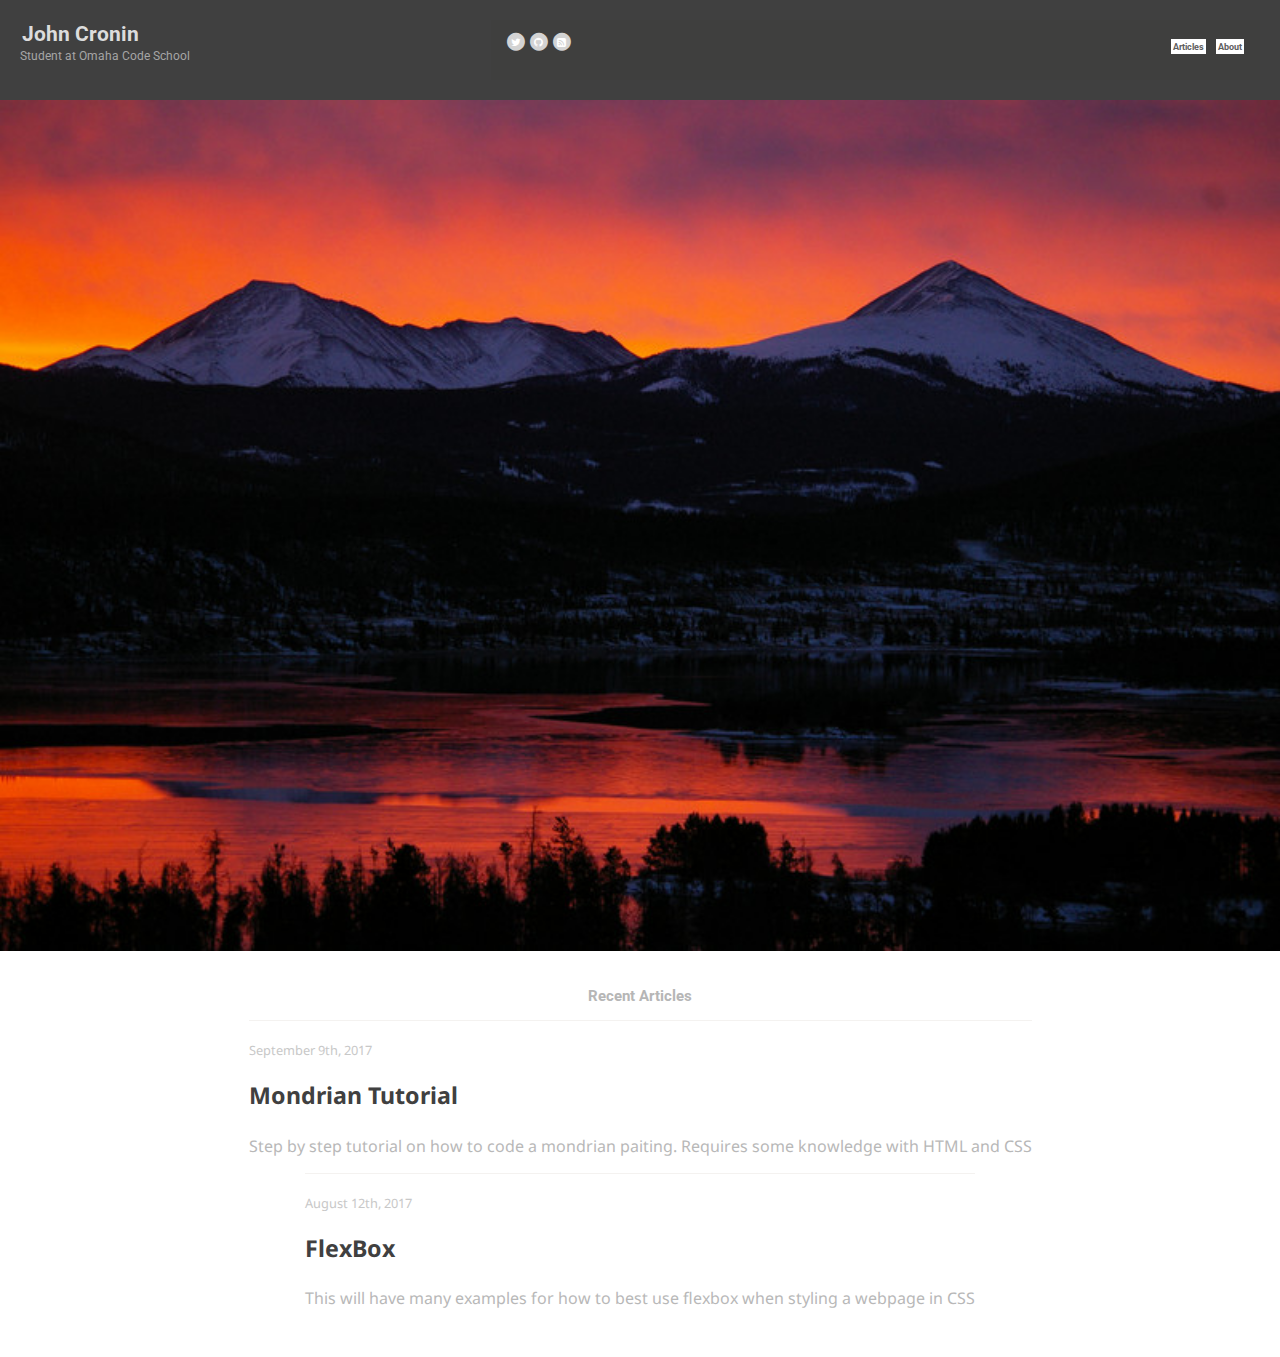
<file: index.html>
<!DOCTYPE html>
<html lang="en">
<head>
	<title>Homepage</title>
	<link rel="stylesheet" type="text/css" href="../style/styles.css">
	<link rel="stylesheet" href="../font-awesome-4.7.0/css/font-awesome.min.css">
	<link href="https://fonts.googleapis.com/css?family=Roboto" rel="stylesheet">
	<link href="https://fonts.googleapis.com/css?family=Droid+Sans" rel="stylesheet">
	<script type="text/javascript" src="../scripts/main.js"></script>
</head>
<body>
	<div class= "header">
		<div class="topHeader parentBox">
			<div class="infoJT">
				<h1 id="headerName">John Cronin</h1>
				<div id="headerInfo">Student at Omaha Code School</div>
			</div>
			<div class="linkHeader parentBox hideShowPC">
				<div class="socialMedia">
					<a class="btn btn-default btnTwitter" href="https://twitter.com/jt_cronin">
						<span class="fa-stack">
				  			<i class="fa fa-circle fa-stack-2x faTwit"></i>
				  			<i class="fa fa-twitter fa-stack-1x fa-inverse faTwit"></i>
						</span>
					</a>
					<a class="btn btn-default btnGithub" href="https://github.com/jt-cronin">
						<span class="fa-stack">
				  			<i class="fa fa-circle fa-stack-2x faGit"></i>
				  			<i class="fa fa-github fa-stack-1x  fa-inverse faGit"></i>
						</span>
					</a>
						<span class="fa-stack">
				  			<i class="fa fa-circle fa-stack-2x faRss"></i>
				  			<i class="fa fa-rss-square fa-stack-1x  fa-inverse faRss"></i>
						</span>
				</div>
				<div class="navLinks">
					<a href="articles.html" class="headerLinks">Articles</a>
					<a href="about.html" class="headerLinks">About</a>
				</div>
			</div>
			<div id="dropDown">
				<a class="btn btn-primary" href="#" aria-label="Skip to main navigation">
  					<i class="fa fa-bars fa-3x" aria-hidden="true"></i>
				</a>
			</div>
		</div>
		<div class="hideShow">
			<div class="linkHeader parentBox hideShowPC">
				<div class="socialMedia">
					<a class="btn btn-default btnTwitter" href="https://twitter.com/jt_cronin">
						<span class="fa-stack">
				  			<i class="fa fa-circle fa-stack-2x faTwit"></i>
				  			<i class="fa fa-twitter fa-stack-1x fa-inverse faTwit"></i>
						</span>
					</a>
					<a class="btn btn-default btnGithub" href="https://github.com/jt-cronin">
						<span class="fa-stack">
				  			<i class="fa fa-circle fa-stack-2x faGit"></i>
				  			<i class="fa fa-github fa-stack-1x  fa-inverse faGit"></i>
						</span>
					</a>
						<span class="fa-stack">
				  			<i class="fa fa-circle fa-stack-2x faRss"></i>
				  			<i class="fa fa-rss-square fa-stack-1x  fa-inverse faRss"></i>
						</span>
				</div>
				<div class="navLinks">
					<a href="articles.html" class="headerLinks">Articles</a>
					<a href="about.html" class="headerLinks">About</a>
				</div>
			</div>
		</div>	
		<div class="imageDiv">
				<img src="../img/mountains.jpg" alt="mountains" class="headerPic">
		</div>
	</div>
	<div class= "innerBody"> 
		<h3 class="articlesHeader">Recent Articles</h3>
		<div class="articles">
			<div class="date">September 9th, 2017</div>
			<h3 class="articleTitle"><a href="mondrianTut.html">Mondrian Tutorial</a></h3>
			<p class="articleMainContent">Step by step tutorial on how to code a mondrian paiting. Requires some knowledge with HTML and CSS</p>
		</div>
		<div class="articles secondArticle">
			<div class="date">August 12th, 2017</div>
			<h3 class="articleTitle"><a href="flexboxTut.html">FlexBox</a></h3>
			<p class="articleMainContent">This will have many examples for how to best use flexbox when styling a webpage in CSS</p>
		</div>
	</div>
</body>
</html>
</file>
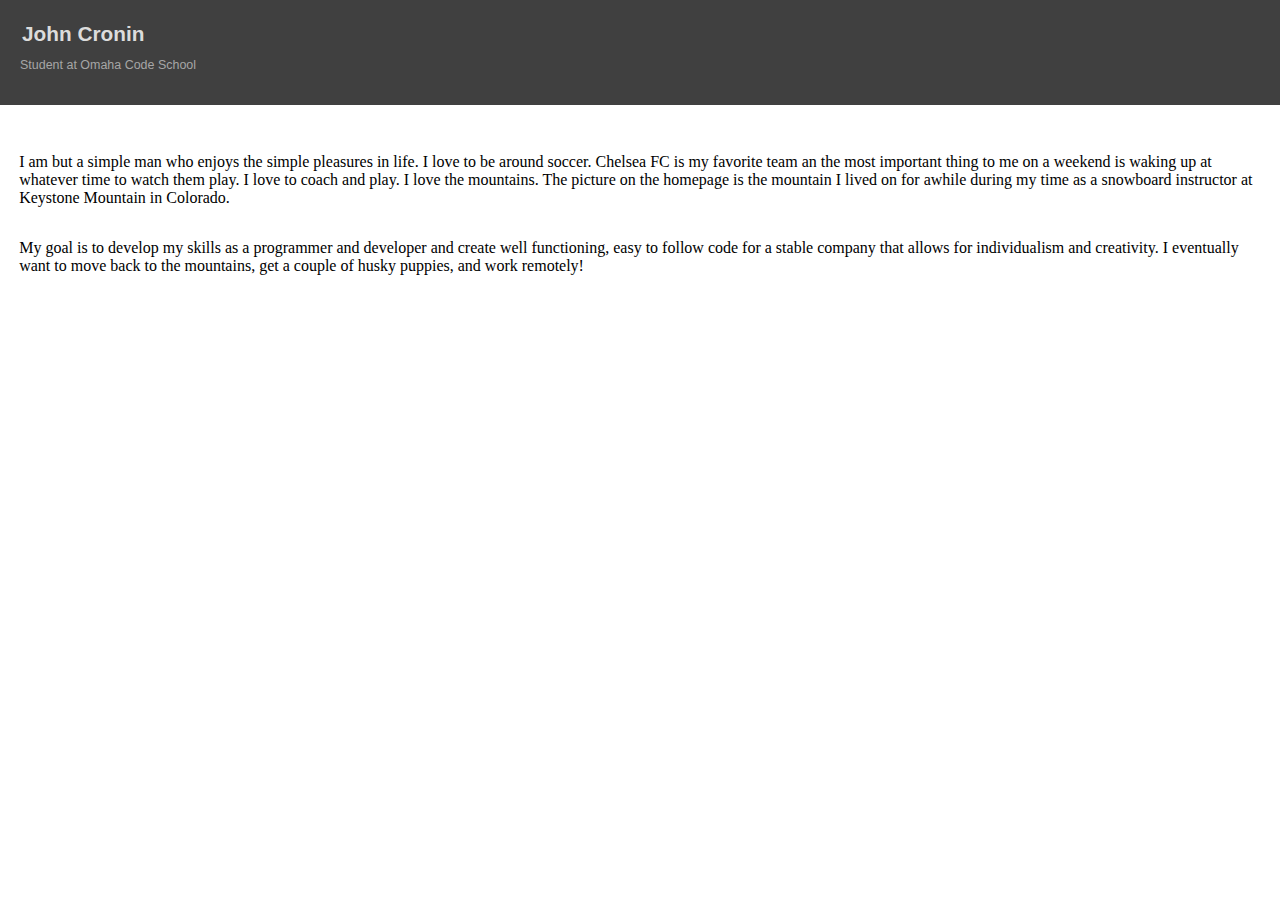
<file: about.html>
<!DOCTYPE html>
<html>
<head>
	<title>About JT Cronin</title>
	<link rel="stylesheet" type="text/css" href="style/styles.css">
</head>
<body>
	<div class= "header">
		<div class="topHeader parentBox">
			<a href="index.html"><h1 id="headerName">John Cronin</h1></a>
			<p id="headerInfo">Student at Omaha Code School</p>
		</div>
	</div>
	<div class="innerBody">
		<p>I am but a simple man who enjoys the simple pleasures in life. I love to be around soccer. Chelsea FC is my favorite team an the most important thing to me on a weekend is waking up at whatever time to watch them play. I love to coach and play. I love the mountains. The picture on the homepage is the mountain I lived on for awhile during my time as a snowboard instructor at Keystone Mountain in Colorado.</p>
		<p>My goal is to develop my skills as a programmer and developer and create well functioning, easy to follow code for a stable company that allows for individualism and creativity. I eventually want to move back to the mountains, get a couple of husky puppies, and work remotely!</p>
	</div>
</body>
</html>
</file>
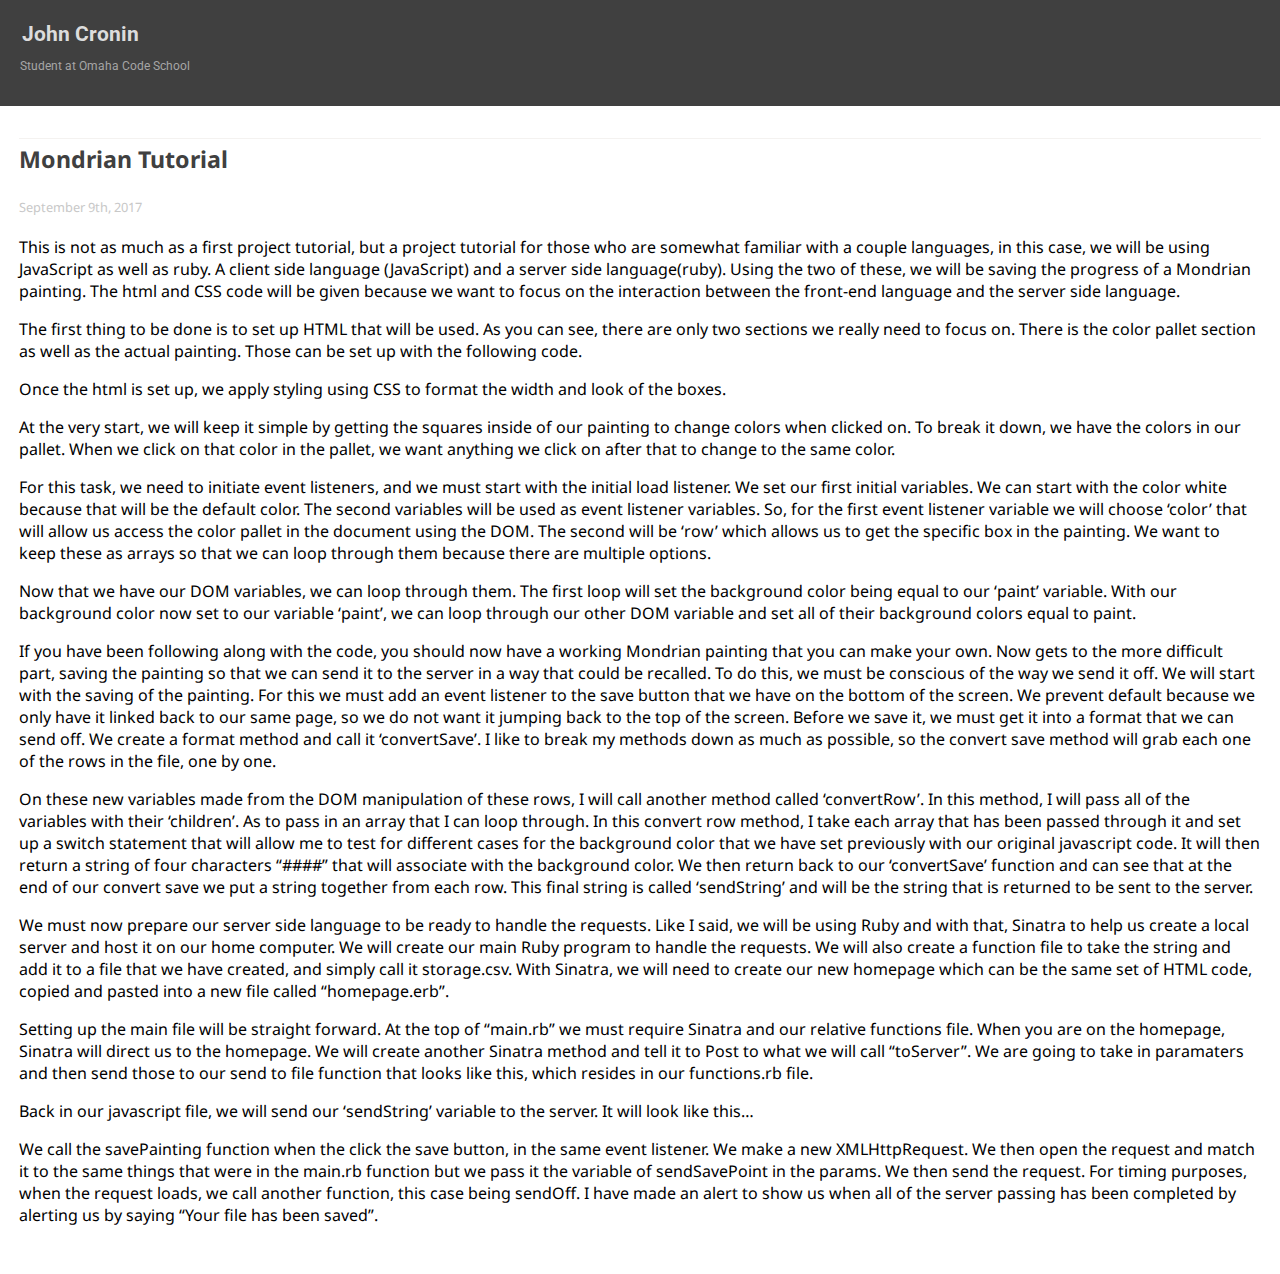
<file: firstArticle.html>
<!DOCTYPE html>
<html>
<head>
	<title>firstArticle</title>
	<link rel="stylesheet" type="text/css" href="style/styles.css">
	<link rel="stylesheet" href="font-awesome-4.7.0/css/font-awesome.min.css">
	<link href="https://fonts.googleapis.com/css?family=Roboto" rel="stylesheet">
	<link href="https://fonts.googleapis.com/css?family=Droid+Sans" rel="stylesheet">
</head>
<body>
	<div class= "header">
		<div class="topHeader parentBox">
			<a href="index.html"><h1 id="headerName">John Cronin</h1></a>
			<p id="headerInfo">Student at Omaha Code School</p>
		</div>
	</div>
	<div class= "innerBody">
		<div class="articles firstArticle">
			<h3 class="articleTitle">Mondrian Tutorial</h3>
			<p class="date">September 9th, 2017</p>
			<p class="articleContent">This is not as much as a first project tutorial, but a project tutorial for those who are somewhat familiar with a couple languages, in this case, we will be using JavaScript as well as ruby. A client side language (JavaScript) and a server side language(ruby). Using the two of these, we will be saving the progress of a Mondrian painting. The html and CSS code will be given because we want to focus on the interaction between the front-end language and the server side language. </p>
			<!-- <img src="img/MondrianTut.png" class="articlePic"> -->
			<p class='articleContent'>The first thing to be done is to set up HTML that will be used. As you can see, there are only two sections we really need to focus on. There is the color pallet section as well as the actual painting. Those can be set up with the following code. </p>
			<script src="https://gist.github.com/jt-cronin/d2ff17ffa0ba2fe947bc2ea93ccdade1.js"></script>

			<p class='articleContent'> Once the html is set up, we apply styling using CSS to format the width and look of the boxes. </p>
			<script src="https://gist.github.com/jt-cronin/30a01d6e9475aa412b42c394aead32de.js"></script>
			<p class='articleContent'> At the very start, we will keep it simple by getting the squares inside of our painting to change colors when clicked on. To break it down, we have the colors in our pallet. When we click on that color in the pallet, we want anything we click on after that to change to the same color. </p>
			<script src="https://gist.github.com/jt-cronin/20d41fba643fee9f8ee14f25798da373.js"></script>
			<p class='articleContent'>For this task, we need to initiate event listeners, and we must start with the initial load listener. We set our first initial variables. We can start with the color white because that will be the default color. The second variables will be used as event listener variables. So, for the first event listener variable we will choose ‘color’ that will allow us access the color pallet in the document using the DOM. The second will be ‘row’ which allows us to get the specific box in the painting. We want to keep these as arrays so that we can loop through them because there are multiple options.</p>
			<script src="https://gist.github.com/jt-cronin/859b70443d35675468e7c49944596b9b.js"></script>
			<p class='articleContent'> Now that we have our DOM variables, we can loop through them. The first loop will set the background color being equal to our ‘paint’ variable. With our background color now set to our variable ‘paint’, we can loop through our other DOM variable and set all of their background colors equal to paint. </p>
			<script src="https://gist.github.com/jt-cronin/ab7faaebe667351d29c72267abe191f8.js"></script>
			<p class='articleContent'>If you have been following along with the code, you should now have a working Mondrian painting that you can make your own. Now gets to the more difficult part, saving the painting so that we can send it to the server in a way that could be recalled. To do this, we must be conscious of the way we send it off. We will start with the saving of the painting. For this we must add an event listener to the save button that we have on the bottom of the screen. We prevent default because we only have it linked back to our same page, so we do not want it jumping back to the top of the screen. Before we save it, we must get it into a format that we can send off. We create a format method and call it ‘convertSave’. I like to break my methods down as much as possible, so the convert save method will grab each one of the rows in the file, one by one. </p>
			<script src="https://gist.github.com/jt-cronin/dec931692da0886a1d2a200a06c48344.js"></script>
			<p class='articleContent'>On these new variables made from the DOM manipulation of these rows, I will call another method called ‘convertRow’. In this method, I will pass all of the variables with their ‘children’. As to pass in an array that I can loop through. In this convert row method, I take each array that has been passed through it and set up a switch statement that will allow me to test for different cases for the background color that we have set previously with our original javascript code. It will then return a string of four characters “####” that will associate with the background color. We then return back to our ‘convertSave’ function and can see that at the end of our convert save we put a string together from each row. This final string is called ‘sendString’ and will be the string that is returned to be sent to the server.</p>
			<script src="https://gist.github.com/jt-cronin/241d732450c27842dd5d1917ecf63c80.js"></script>
			<p class='articleContent'>We must now prepare our server side language to be ready to handle the requests. Like I said, we will be using Ruby and with that, Sinatra to help us create a local server and host it on our home computer. We will create our main Ruby program to handle the requests. We will also create a function file to take the string and add it to a file that we have created, and simply call it storage.csv. With Sinatra, we will need to create our new homepage which can be the same set of HTML code, copied and pasted into a new file called “homepage.erb”.  </p>
			<script src="https://gist.github.com/jt-cronin/6f9255966efaf5bd045a96858644861c.js"></script>
			<p class='articleContent'> Setting up the main file will be straight forward. At the top of “main.rb” we must require Sinatra and our relative functions file. When you are on the homepage, Sinatra will direct us to the homepage. We will create another Sinatra method and tell it to Post to what we will call “toServer”. We are going to take in paramaters and then send those to our send to file function that looks like this, which resides in our functions.rb file. </p>
			<script src="https://gist.github.com/jt-cronin/208c002a9cbeefca992de4dfa2bec2bd.js"></script>
			<p class='articleContent'>Back in our javascript file, we will send our ‘sendString’ variable to the server. It will look like this…</p>
			<script src="https://gist.github.com/jt-cronin/015ee619caef768b414ccf2e7429d769.js"></script>
			<p class='articleContent'>We call the savePainting function when the click the save button, in the same event listener. We make a new XMLHttpRequest. We then open the request and match it to the same things that were in the main.rb function but we pass it the variable of sendSavePoint in the params. We then send the request. For timing purposes, when the request loads, we call another function, this case being sendOff. I have made an alert to show us when all of the server passing has been completed by alerting us by saying “Your file has been saved”.</p>
		</div>
	</div>			
</body>
</html>
</file>
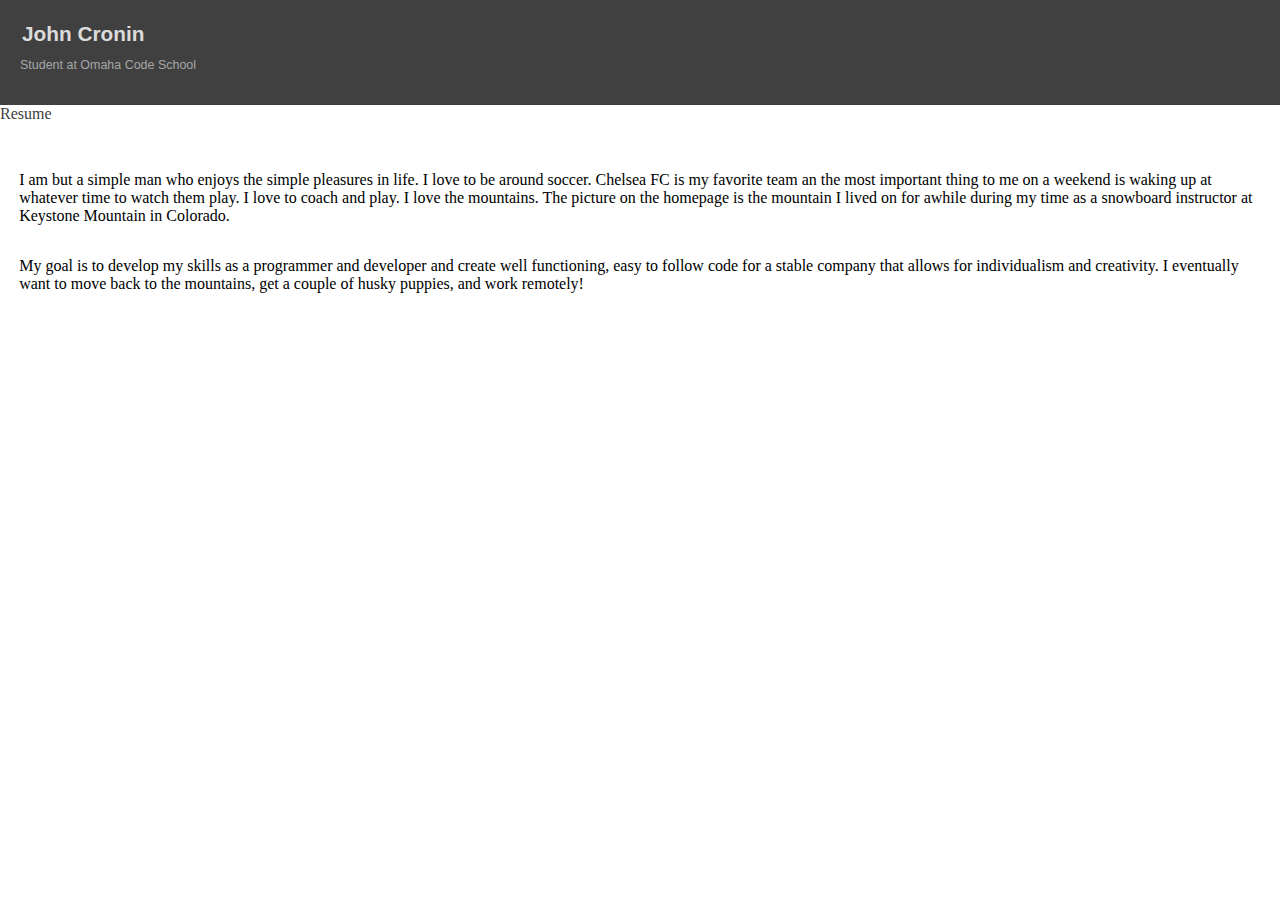
<file: _site/about.html>
<!DOCTYPE html>
<html>
<head>
	<title>About JT Cronin</title>
	<link rel="stylesheet" type="text/css" href="style/styles.css">
</head>
<body>
	<div class= "header">
		<div class="topHeader parentBox">
			<a href="index.html"><h1 id="headerName">John Cronin</h1></a>
			<p id="headerInfo">Student at Omaha Code School</p>
		</div>
	</div>
	<a href="resume.html"><div>Resume</div></a>
	<div class="innerBody">
		<p>I am but a simple man who enjoys the simple pleasures in life. I love to be around soccer. Chelsea FC is my favorite team an the most important thing to me on a weekend is waking up at whatever time to watch them play. I love to coach and play. I love the mountains. The picture on the homepage is the mountain I lived on for awhile during my time as a snowboard instructor at Keystone Mountain in Colorado.</p>
		<p>My goal is to develop my skills as a programmer and developer and create well functioning, easy to follow code for a stable company that allows for individualism and creativity. I eventually want to move back to the mountains, get a couple of husky puppies, and work remotely!</p>
	</div>
</body>
</html>
</file>
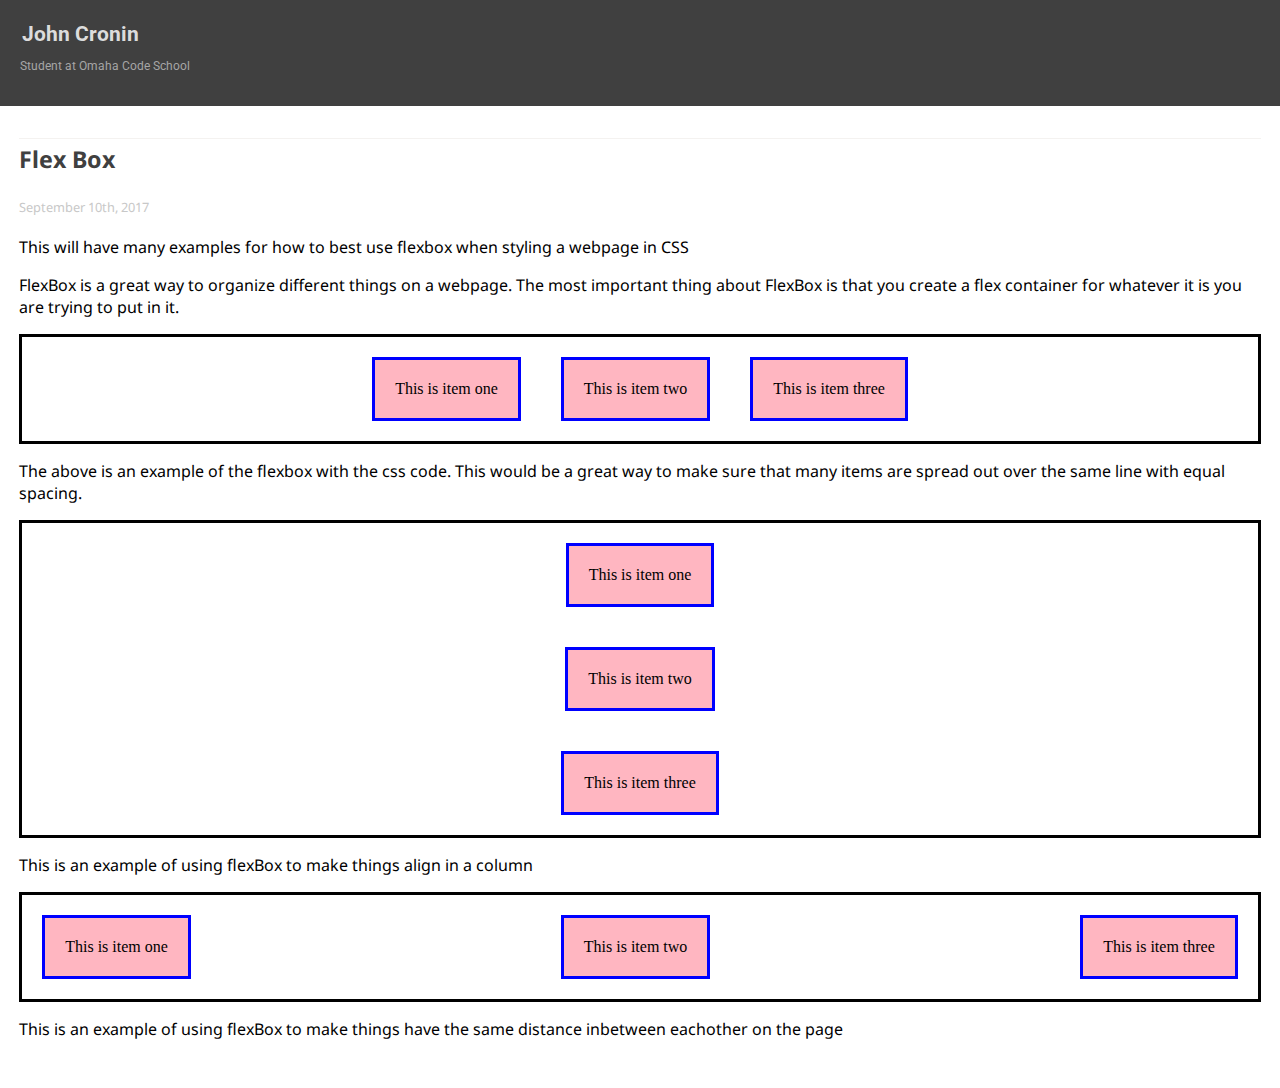
<file: _site/flexboxTut.html>
<!DOCTYPE html>
<html>
<head>
	<title>Flexbox Tutorial</title>
	<link rel="stylesheet" type="text/css" href="../style/styles.css">
	<link rel="stylesheet" href="../font-awesome-4.7.0/css/font-awesome.min.css">
	<link href="https://fonts.googleapis.com/css?family=Roboto" rel="stylesheet">
	<link href="https://fonts.googleapis.com/css?family=Droid+Sans" rel="stylesheet">
</head>
<body>
	<div class= "header">
		<div class="topHeader parentBox">
			<a href="index.html"><h1 id="headerName">John Cronin</h1></a>
			<p id="headerInfo">Student at Omaha Code School</p>
		</div>
	</div>
	<div class= "innerBody">
		<div class="articles firstArticle">
			<h3 class="articleTitle">Flex Box</h3>
			<p class="date">September 10th, 2017</p>
			<p class="articleContent">This will have many examples for how to best use flexbox when styling a webpage in CSS</p>
			<p class="articleContent">FlexBox is a great way to organize different things on a webpage. The most important thing about FlexBox is that you create a flex container for whatever it is you are trying to put in it.</p>
			<script src="https://gist.github.com/jt-cronin/e7c0bffba860a7fd658d704376873251.js"></script>
			<div class="flexTut1">
				<div class="flexItem">This is item one</div>
				<div class="flexItem">This is item two</div>
				<div class="flexItem">This is item three</div>
			</div>
			<p class="articleContent"> The above is an example of the flexbox with the css code. This would be a great way to make sure that many items are spread out over the same line with equal spacing. </p>
			<script src="https://gist.github.com/jt-cronin/1bf36cfca8f75daa56ee4de25edd40af.js"></script>
			<div class="flexTut2">
				<div class="flexItem">This is item one</div>
				<div class="flexItem">This is item two</div>
				<div class="flexItem">This is item three</div>
			</div>
			<p class="articleContent">This is an example of using flexBox to make things align in a column</p>
			<script src="https://gist.github.com/jt-cronin/5e0260e81bc16c3be26b3e5f46f85b5f.js"></script>
			<div class="flexTut3">
				<div class="flexItem">This is item one</div>
				<div class="flexItem">This is item two</div>
				<div class="flexItem">This is item three</div>
			</div>
			<p class="articleContent">This is an example of using flexBox to make things have the same distance inbetween eachother on the page</p>
		</div>
	</div>
</body>
</html>
</file>
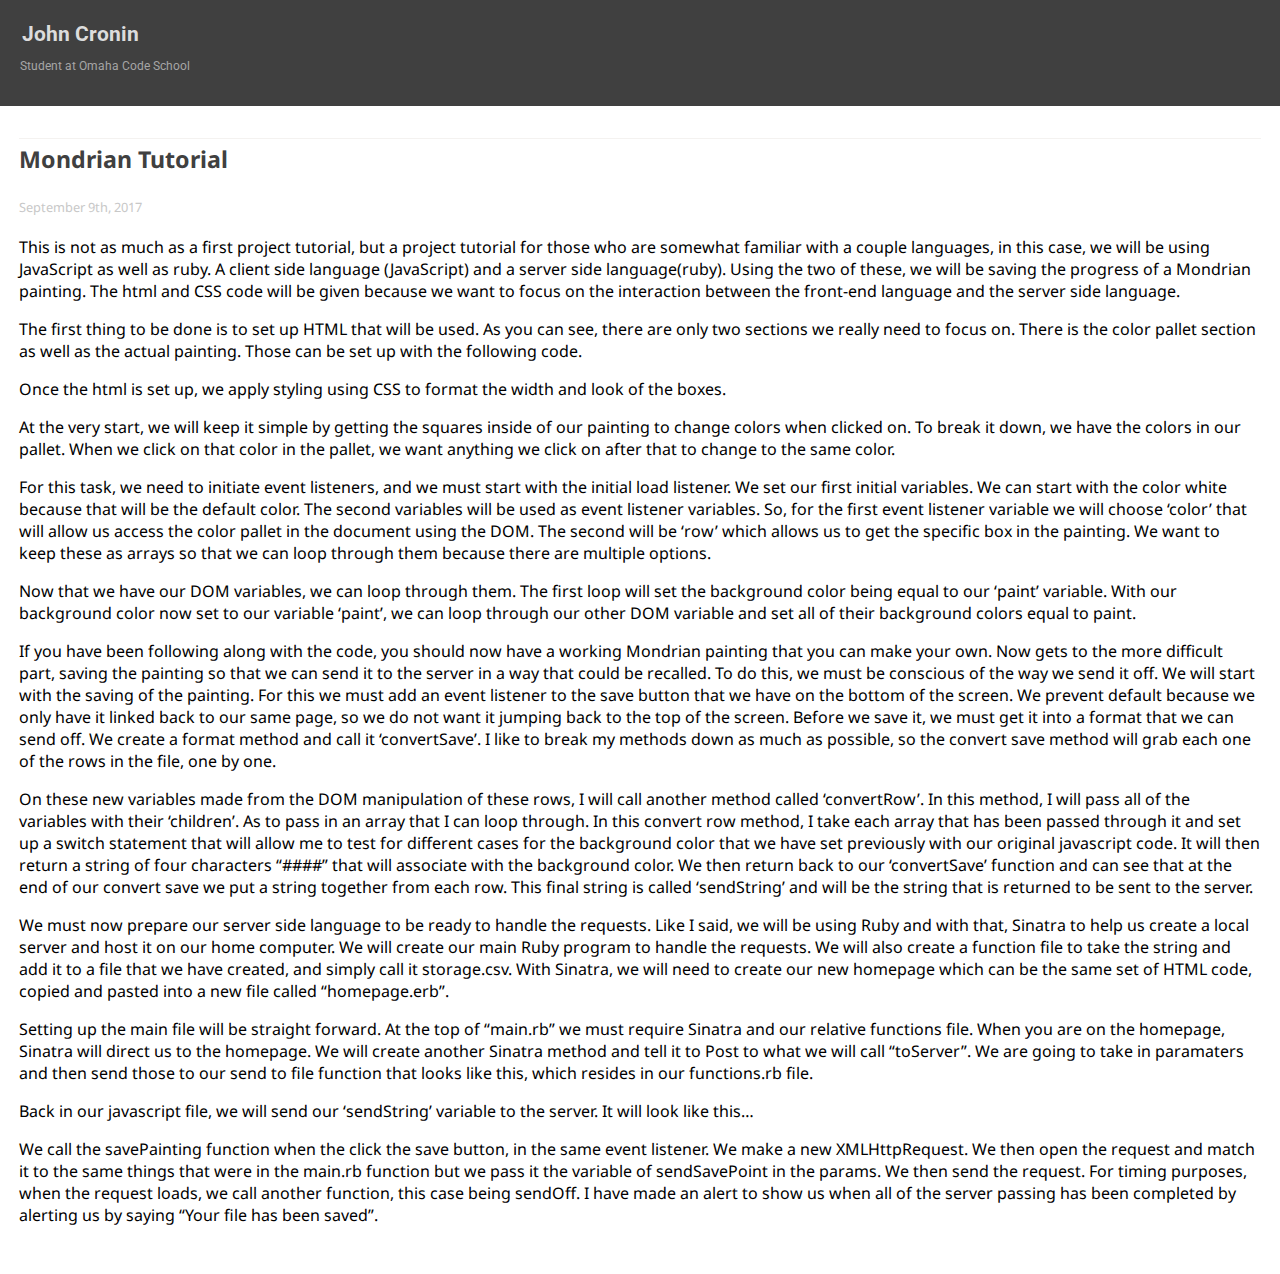
<file: _site/mondrianTut.html>
<!DOCTYPE html>
<html>
<head>
	<title>Mondrian Tutorial</title>
	<link rel="stylesheet" type="text/css" href="../style/styles.css">
	<link rel="stylesheet" href="../font-awesome-4.7.0/css/font-awesome.min.css">
	<link href="https://fonts.googleapis.com/css?family=Roboto" rel="stylesheet">
	<link href="https://fonts.googleapis.com/css?family=Droid+Sans" rel="stylesheet">
</head>
<body>
	<div class= "header">
		<div class="topHeader parentBox">
			<a href="index.html"><h1 id="headerName">John Cronin</h1></a>
			<p id="headerInfo">Student at Omaha Code School</p>
		</div>
	</div>
	<div class= "innerBody">
		<div class="articles firstArticle">
			<h3 class="articleTitle">Mondrian Tutorial</h3>
			<p class="date">September 9th, 2017</p>
			<p class="articleContent">This is not as much as a first project tutorial, but a project tutorial for those who are somewhat familiar with a couple languages, in this case, we will be using JavaScript as well as ruby. A client side language (JavaScript) and a server side language(ruby). Using the two of these, we will be saving the progress of a Mondrian painting. The html and CSS code will be given because we want to focus on the interaction between the front-end language and the server side language. </p>
			<!-- <img src="img/MondrianTut.png" class="articlePic"> -->
			<p class='articleContent'>The first thing to be done is to set up HTML that will be used. As you can see, there are only two sections we really need to focus on. There is the color pallet section as well as the actual painting. Those can be set up with the following code. </p>
			<script src="https://gist.github.com/jt-cronin/d2ff17ffa0ba2fe947bc2ea93ccdade1.js"></script>

			<p class='articleContent'> Once the html is set up, we apply styling using CSS to format the width and look of the boxes. </p>
			<script src="https://gist.github.com/jt-cronin/30a01d6e9475aa412b42c394aead32de.js"></script>
			<p class='articleContent'> At the very start, we will keep it simple by getting the squares inside of our painting to change colors when clicked on. To break it down, we have the colors in our pallet. When we click on that color in the pallet, we want anything we click on after that to change to the same color. </p>
			<script src="https://gist.github.com/jt-cronin/20d41fba643fee9f8ee14f25798da373.js"></script>
			<p class='articleContent'>For this task, we need to initiate event listeners, and we must start with the initial load listener. We set our first initial variables. We can start with the color white because that will be the default color. The second variables will be used as event listener variables. So, for the first event listener variable we will choose ‘color’ that will allow us access the color pallet in the document using the DOM. The second will be ‘row’ which allows us to get the specific box in the painting. We want to keep these as arrays so that we can loop through them because there are multiple options.</p>
			<script src="https://gist.github.com/jt-cronin/859b70443d35675468e7c49944596b9b.js"></script>
			<p class='articleContent'> Now that we have our DOM variables, we can loop through them. The first loop will set the background color being equal to our ‘paint’ variable. With our background color now set to our variable ‘paint’, we can loop through our other DOM variable and set all of their background colors equal to paint. </p>
			<script src="https://gist.github.com/jt-cronin/ab7faaebe667351d29c72267abe191f8.js"></script>
			<p class='articleContent'>If you have been following along with the code, you should now have a working Mondrian painting that you can make your own. Now gets to the more difficult part, saving the painting so that we can send it to the server in a way that could be recalled. To do this, we must be conscious of the way we send it off. We will start with the saving of the painting. For this we must add an event listener to the save button that we have on the bottom of the screen. We prevent default because we only have it linked back to our same page, so we do not want it jumping back to the top of the screen. Before we save it, we must get it into a format that we can send off. We create a format method and call it ‘convertSave’. I like to break my methods down as much as possible, so the convert save method will grab each one of the rows in the file, one by one. </p>
			<script src="https://gist.github.com/jt-cronin/dec931692da0886a1d2a200a06c48344.js"></script>
			<p class='articleContent'>On these new variables made from the DOM manipulation of these rows, I will call another method called ‘convertRow’. In this method, I will pass all of the variables with their ‘children’. As to pass in an array that I can loop through. In this convert row method, I take each array that has been passed through it and set up a switch statement that will allow me to test for different cases for the background color that we have set previously with our original javascript code. It will then return a string of four characters “####” that will associate with the background color. We then return back to our ‘convertSave’ function and can see that at the end of our convert save we put a string together from each row. This final string is called ‘sendString’ and will be the string that is returned to be sent to the server.</p>
			<script src="https://gist.github.com/jt-cronin/241d732450c27842dd5d1917ecf63c80.js"></script>
			<p class='articleContent'>We must now prepare our server side language to be ready to handle the requests. Like I said, we will be using Ruby and with that, Sinatra to help us create a local server and host it on our home computer. We will create our main Ruby program to handle the requests. We will also create a function file to take the string and add it to a file that we have created, and simply call it storage.csv. With Sinatra, we will need to create our new homepage which can be the same set of HTML code, copied and pasted into a new file called “homepage.erb”.  </p>
			<script src="https://gist.github.com/jt-cronin/6f9255966efaf5bd045a96858644861c.js"></script>
			<p class='articleContent'> Setting up the main file will be straight forward. At the top of “main.rb” we must require Sinatra and our relative functions file. When you are on the homepage, Sinatra will direct us to the homepage. We will create another Sinatra method and tell it to Post to what we will call “toServer”. We are going to take in paramaters and then send those to our send to file function that looks like this, which resides in our functions.rb file. </p>
			<script src="https://gist.github.com/jt-cronin/208c002a9cbeefca992de4dfa2bec2bd.js"></script>
			<p class='articleContent'>Back in our javascript file, we will send our ‘sendString’ variable to the server. It will look like this…</p>
			<script src="https://gist.github.com/jt-cronin/015ee619caef768b414ccf2e7429d769.js"></script>
			<p class='articleContent'>We call the savePainting function when the click the save button, in the same event listener. We make a new XMLHttpRequest. We then open the request and match it to the same things that were in the main.rb function but we pass it the variable of sendSavePoint in the params. We then send the request. For timing purposes, when the request loads, we call another function, this case being sendOff. I have made an alert to show us when all of the server passing has been completed by alerting us by saying “Your file has been saved”.</p>
		</div>
	</div>			
</body>
</html>
</file>
<file: style/styles.css>
body {
    /* margin-left: 5%; */
    /* margin-right: 5%; */
    /* display: flex; */
    /* justify-content: center; */
    /* flex-direction: column; */
    margin: 0;
}

.topHeader{
    padding-left: 1.2em;
    padding-right: 1.2em;
}

.fa-bars{
    /* float: right; */
}

.hideShow{
    z-index: 1;
    display: none;
    position: absolute;
    width: 100%;
}

.hideShowPC{
    display: none;
}

a:link,a:visited{
	text-decoration: none;
    color: rgb(64,64,64); 
}


.parentBox:before, .parentBox:after {
    content: " ";
    display: table;
}

.parentBox:after{
    clear: both;
}

.topHeader {
    padding: 20px;
    background-color: rgb(64, 64, 64);
    font-family: 'Roboto', sans-serif;
    font-size: .65em;
    /* display: flex; */
    /* justify-content: space-between; */
}
#headerName {
    color: rgb(220, 220, 220);
    margin: 2px;
    /* float: left; */
}


#headerInfo{
    color: rgb(166, 166, 166);
    font-size: 1.2em;
    /* float: left; */
    /* margin-top: 1px; */
}

.infoJT{
    float: left;
}

#dropDown{
    float: right;
}

.linkHeader {
    /* display: none; */
    padding-top: 10px;
    padding-bottom: 10px;
    /* padding-left: 5px; */
    /* padding-right: 5px; */
    background-color: rgb(244, 242, 240);
/*     border-bottom: 2px solid rgb(224, 224, 224); */
    /* position: relative; */
    height: 40px;
    /* float: left; */
    padding-left: 1.2em;
    padding-right: 1.2em;
    z-index: 1;
}

.socialMedia{
    /* position: absolute; */
    /* left: 0; */
    float: left ;
}

.navLinks {
    /* position: absolute; */
    /* right: 0; */
    /* top: 20px; */
    /* margin-top: 10px; */
    float: right;
    position: relative;
    top: 10px;
    /* position-top: 1opx; */
}


.headerLinks:link{
    color: rgb(93, 93, 93);
    font-weight: bold;
    font-family: 'Roboto', sans-serif;
    font-size: .9em;
    text-decoration: none;
    margin: 4px;
    padding: 2px;
    /* postion: absolute; */
}
.fa{
    /* float: left; */
    margin: 2px;
    color: lightgray;
}
.faTwit:hover{
    background-color: lightblue;
    border-radius: 24px;
}

.faGit:hover{
    background-color: black;
    border-radius: 24px;
}

.faRss:hover{
    background-color: orange;
    border-radius: 24px;
}

/* .btnTwitter:link, .btnTwitter:visited{
	color: lightgray;
} */

.headerPic{
    width: 100%;
}

.articles{
    border-top: 1px solid rgb(244, 242, 240);
}
.innerBody{
    /* display: flex; */
    /* flex-direction: column; */
    /* justify-content: center; */
    margin-left: 1.2em;
    margin-right: 1.2em;
    margin-top: 2em;
    margin-bottom: 2em;
}

.articlesHeader{
    font-family: 'Roboto', sans-serif;
    font-size: .95em;
    color: rgb(182, 182, 182);
    margin-top: 0;
}

.date {
    color: rgb(200, 200, 200);
    font-family: 'Droid Sans', sans-serif;
    font-size: .8em;
    margin-top: 20px;
    margin-bottom: 20px;
}

.articleTitle {
    margin-top: 4px;
    color: rgb(64,64,64);
    font-family: 'Droid Sans', sans-serif;
    font-size: 1.45em;
    font-weight: 700;
}

.articleMainContent {
    color: rgb(184,184,184);
    font-family: 'Droid Sans', sans-serif; 
}
.articleContent {
    color: black;
    font-family: 'Droid Sans', sans-serif;
}

a:hover, a:active{
	color: rgb(26, 255, 140);
}
.headerLinks:hover{
	color: rgb(26, 255, 140);
}

.fa-bars:hover + .linkHeader{
 	display: block;
}
.articlePic{
    width: 25%;
}

@media (min-width: 570px) {

    #dropDown{
        display: none;
    }
    
    .hideShowPC{
        display: block;
        float: right;
        width: 60%;
        background-color: rgb(63, 63, 62);
    }
    
    .innerBody{
        display: flex;
        flex-direction: column ;
        align-items: center;
		align-content: center;
        
     
    }
    .headerLinks:link{
        background-color: white;
    }
}

.flexTut1 {
    display: flex;
    justify-content: center;
    align-items: center;
    border: solid black;
}
.flexItem{
    margin: 20px;
    border: solid blue;
    padding: 20px;
    background: lightpink;
}

.flexTut2{
    display: flex;
    flex-direction: column;
    justify-content: center;
    align-items: center;
    border: solid black;
}

.flexTut3{
    display: flex;
    justify-content: space-between;
    align-items: center;
    border: solid black;
}
</file>
<file: _site/style/styles.css>
body {
    /* margin-left: 5%; */
    /* margin-right: 5%; */
    /* display: flex; */
    /* justify-content: center; */
    /* flex-direction: column; */
    margin: 0;
}

.topHeader{
    padding-left: 1.2em;
    padding-right: 1.2em;
}

.fa-bars{
    /* float: right; */
}

.hideShow{
    z-index: 1;
    display: none;
    position: absolute;
    width: 100%;
}

.hideShowPC{
    display: none;
}

a:link,a:visited{
	text-decoration: none;
    color: rgb(64,64,64); 
}


.parentBox:before, .parentBox:after {
    content: " ";
    display: table;
}

.parentBox:after{
    clear: both;
}

.topHeader {
    padding: 20px;
    background-color: rgb(64, 64, 64);
    font-family: 'Roboto', sans-serif;
    font-size: .65em;
    /* display: flex; */
    /* justify-content: space-between; */
}
#headerName {
    color: rgb(220, 220, 220);
    margin: 2px;
    /* float: left; */
}


#headerInfo{
    color: rgb(166, 166, 166);
    font-size: 1.2em;
    /* float: left; */
    /* margin-top: 1px; */
}

.infoJT{
    float: left;
}

#dropDown{
    float: right;
}

.linkHeader {
    /* display: none; */
    padding-top: 10px;
    padding-bottom: 10px;
    /* padding-left: 5px; */
    /* padding-right: 5px; */
    background-color: rgb(244, 242, 240);
/*     border-bottom: 2px solid rgb(224, 224, 224); */
    /* position: relative; */
    height: 40px;
    /* float: left; */
    padding-left: 1.2em;
    padding-right: 1.2em;
    z-index: 1;
}

.socialMedia{
    /* position: absolute; */
    /* left: 0; */
    float: left ;
}

.navLinks {
    /* position: absolute; */
    /* right: 0; */
    /* top: 20px; */
    /* margin-top: 10px; */
    float: right;
    position: relative;
    top: 10px;
    /* position-top: 1opx; */
}


.headerLinks:link{
    color: rgb(93, 93, 93);
    font-weight: bold;
    font-family: 'Roboto', sans-serif;
    font-size: .9em;
    text-decoration: none;
    margin: 4px;
    padding: 2px;
    /* postion: absolute; */
}
.fa{
    /* float: left; */
    margin: 2px;
    color: lightgray;
}
.faTwit:hover{
    background-color: lightblue;
    border-radius: 24px;
}

.faGit:hover{
    background-color: black;
    border-radius: 24px;
}

.faRss:hover{
    background-color: orange;
    border-radius: 24px;
}

/* .btnTwitter:link, .btnTwitter:visited{
	color: lightgray;
} */

.headerPic{
    width: 100%;
}

.articles{
    border-top: 1px solid rgb(244, 242, 240);
}
.innerBody{
    /* display: flex; */
    /* flex-direction: column; */
    /* justify-content: center; */
    margin-left: 1.2em;
    margin-right: 1.2em;
    margin-top: 2em;
    margin-bottom: 2em;
}

.articlesHeader{
    font-family: 'Roboto', sans-serif;
    font-size: .95em;
    color: rgb(182, 182, 182);
    margin-top: 0;
}

.date {
    color: rgb(200, 200, 200);
    font-family: 'Droid Sans', sans-serif;
    font-size: .8em;
    margin-top: 20px;
    margin-bottom: 20px;
}

.articleTitle {
    margin-top: 4px;
    color: rgb(64,64,64);
    font-family: 'Droid Sans', sans-serif;
    font-size: 1.45em;
    font-weight: 700;
}

.articleMainContent {
    color: rgb(184,184,184);
    font-family: 'Droid Sans', sans-serif; 
}
.articleContent {
    color: black;
    font-family: 'Droid Sans', sans-serif;
}

a:hover, a:active{
	color: rgb(26, 255, 140);
}
.headerLinks:hover{
	color: rgb(26, 255, 140);
}

.fa-bars:hover + .linkHeader{
 	display: block;
}
.articlePic{
    width: 25%;
}

@media (min-width: 570px) {

    #dropDown{
        display: none;
    }
    
    .hideShowPC{
        display: block;
        float: right;
        width: 60%;
        background-color: rgb(63, 63, 62);
    }
    
    .innerBody{
        display: flex;
        flex-direction: column ;
        align-items: center;
		align-content: center;
        
     
    }
    .headerLinks:link{
        background-color: white;
    }
}

.flexTut1 {
    display: flex;
    justify-content: center;
    align-items: center;
    border: solid black;
}
.flexItem{
    margin: 20px;
    border: solid blue;
    padding: 20px;
    background: lightpink;
}

.flexTut2{
    display: flex;
    flex-direction: column;
    justify-content: center;
    align-items: center;
    border: solid black;
}

.flexTut3{
    display: flex;
    justify-content: space-between;
    align-items: center;
    border: solid black;
}
</file>
